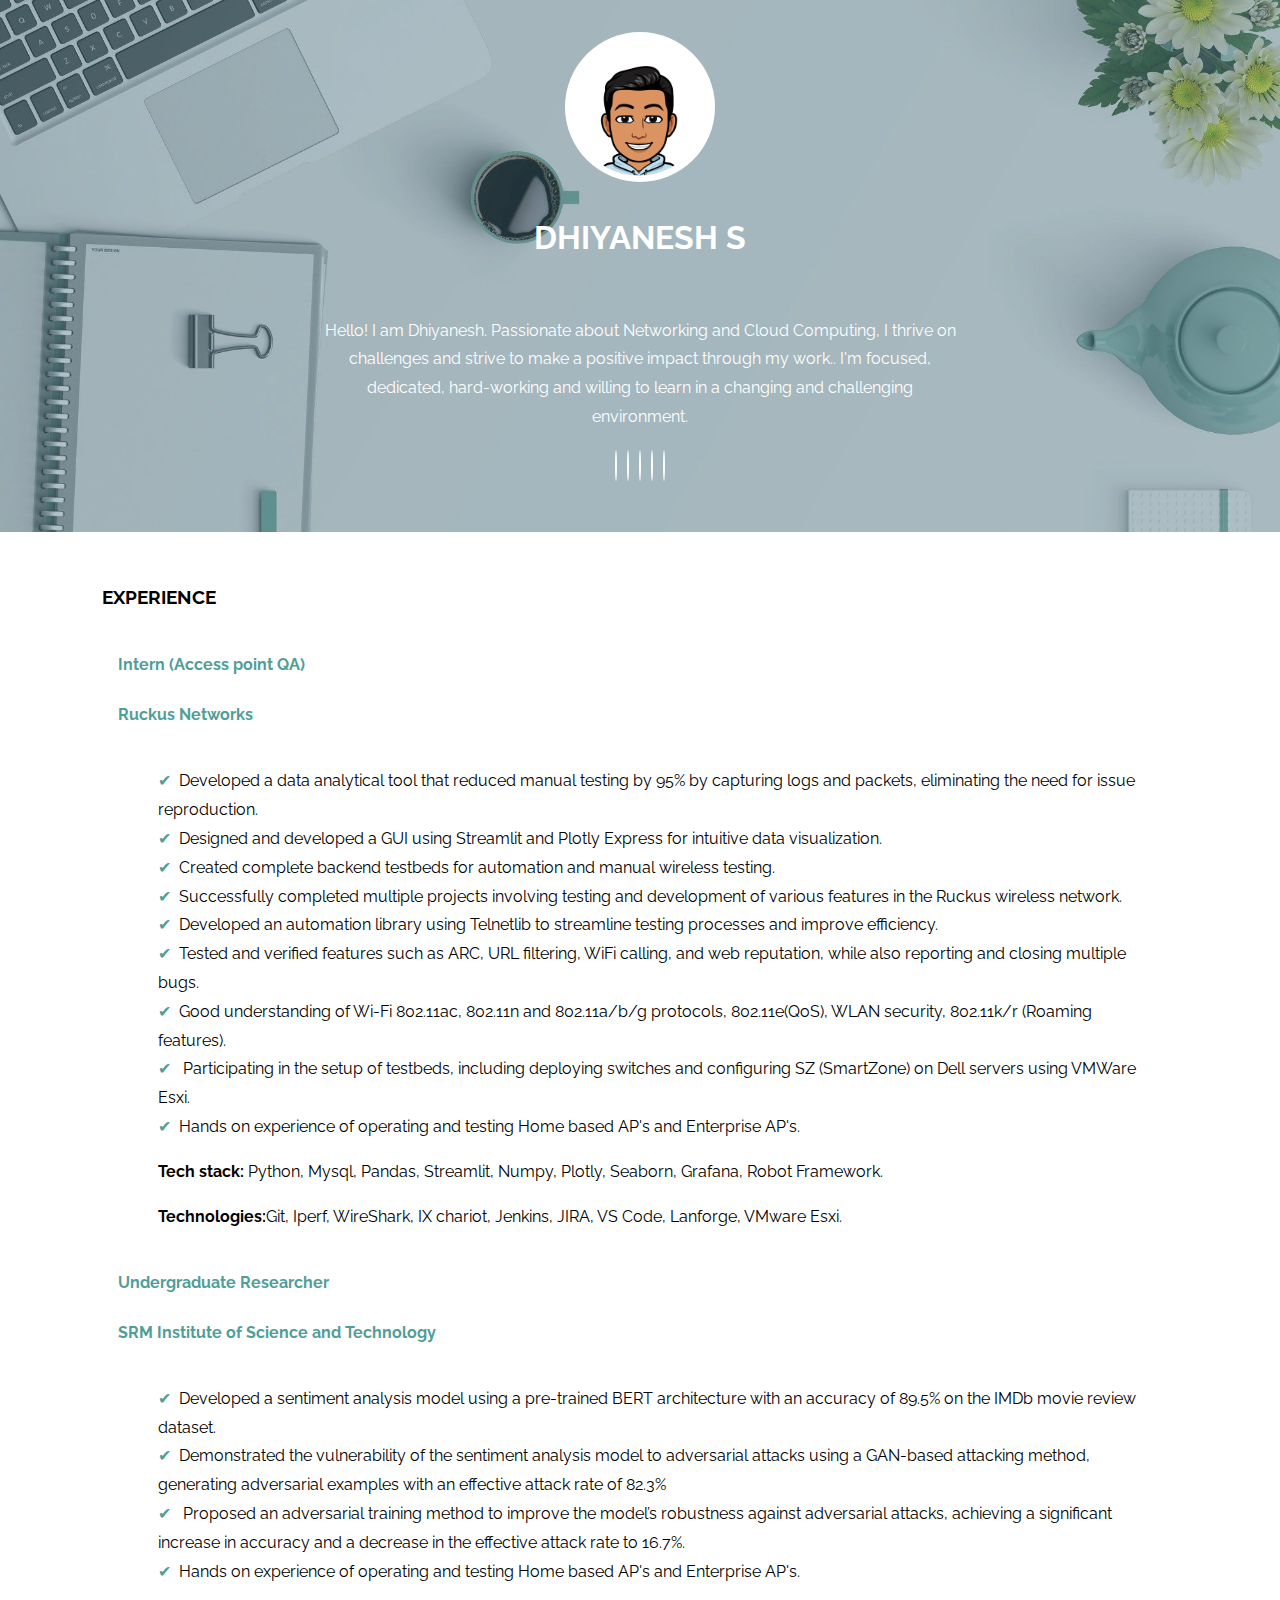
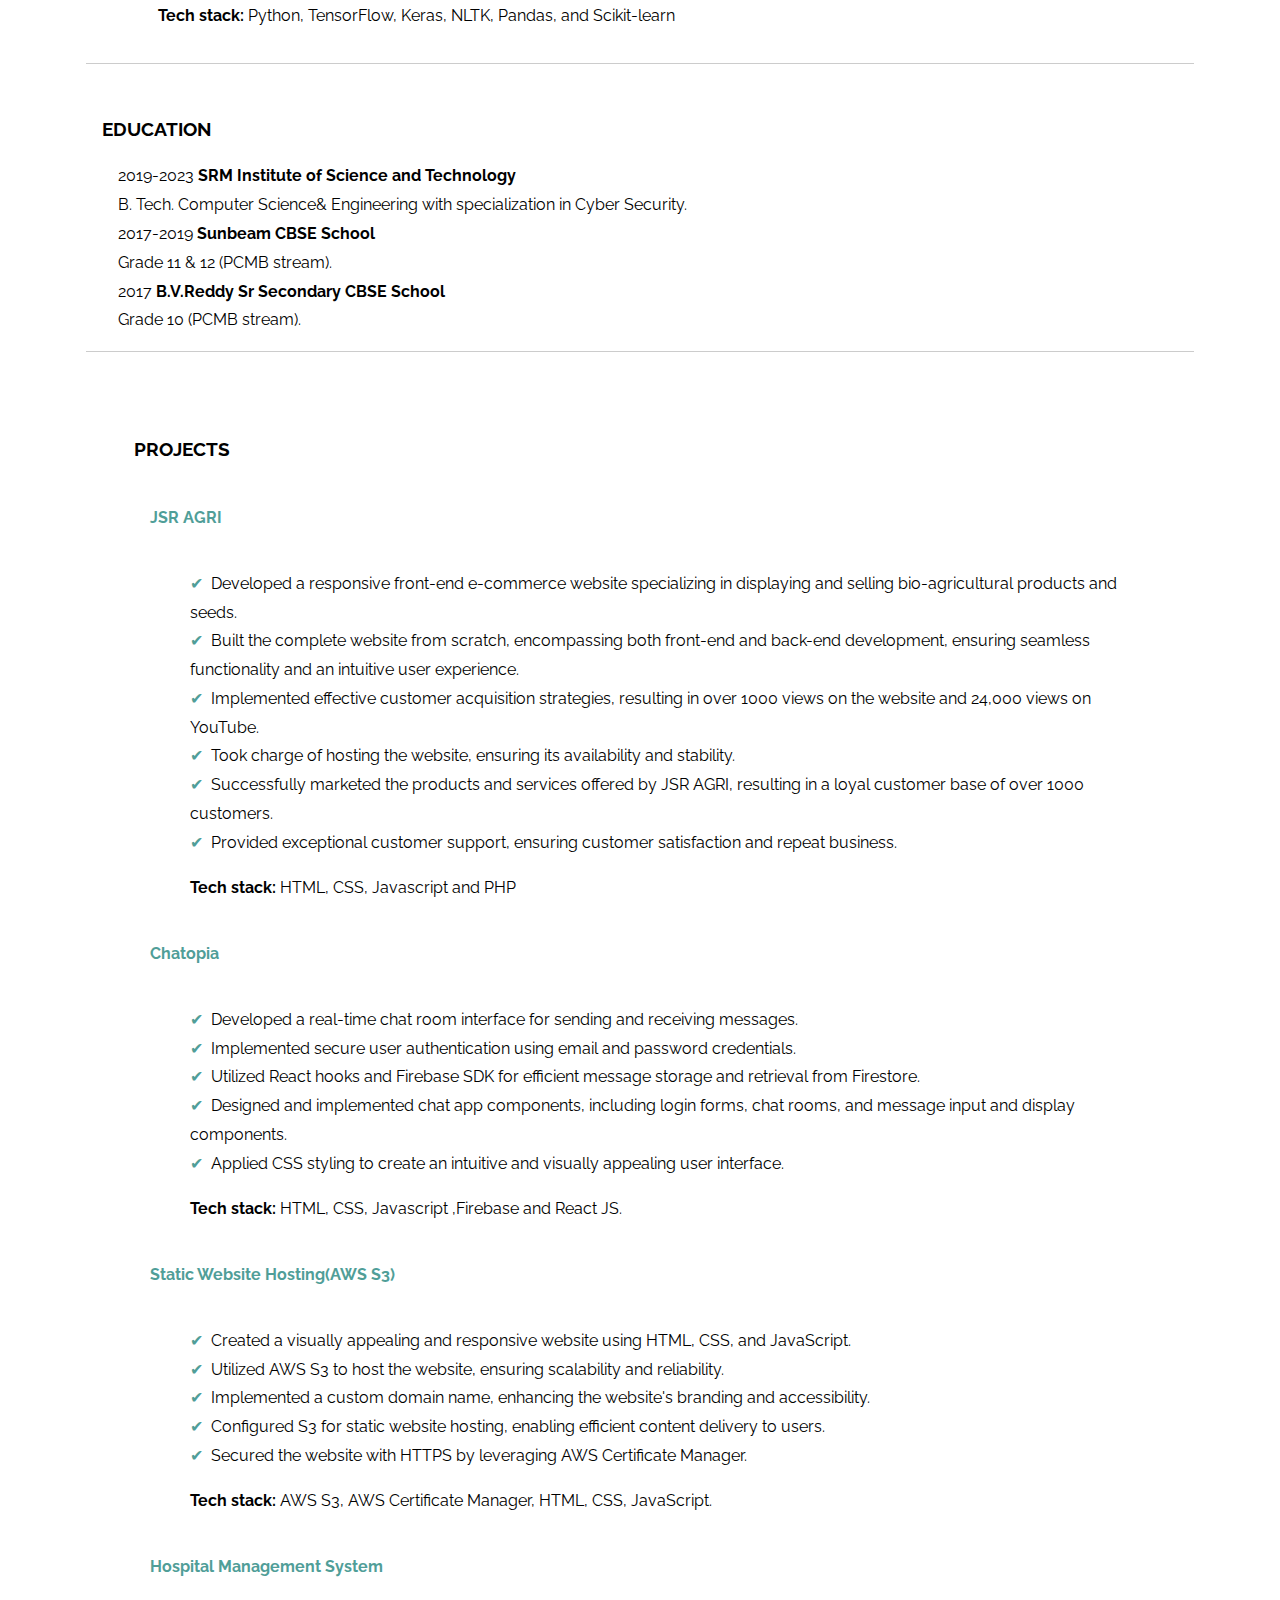
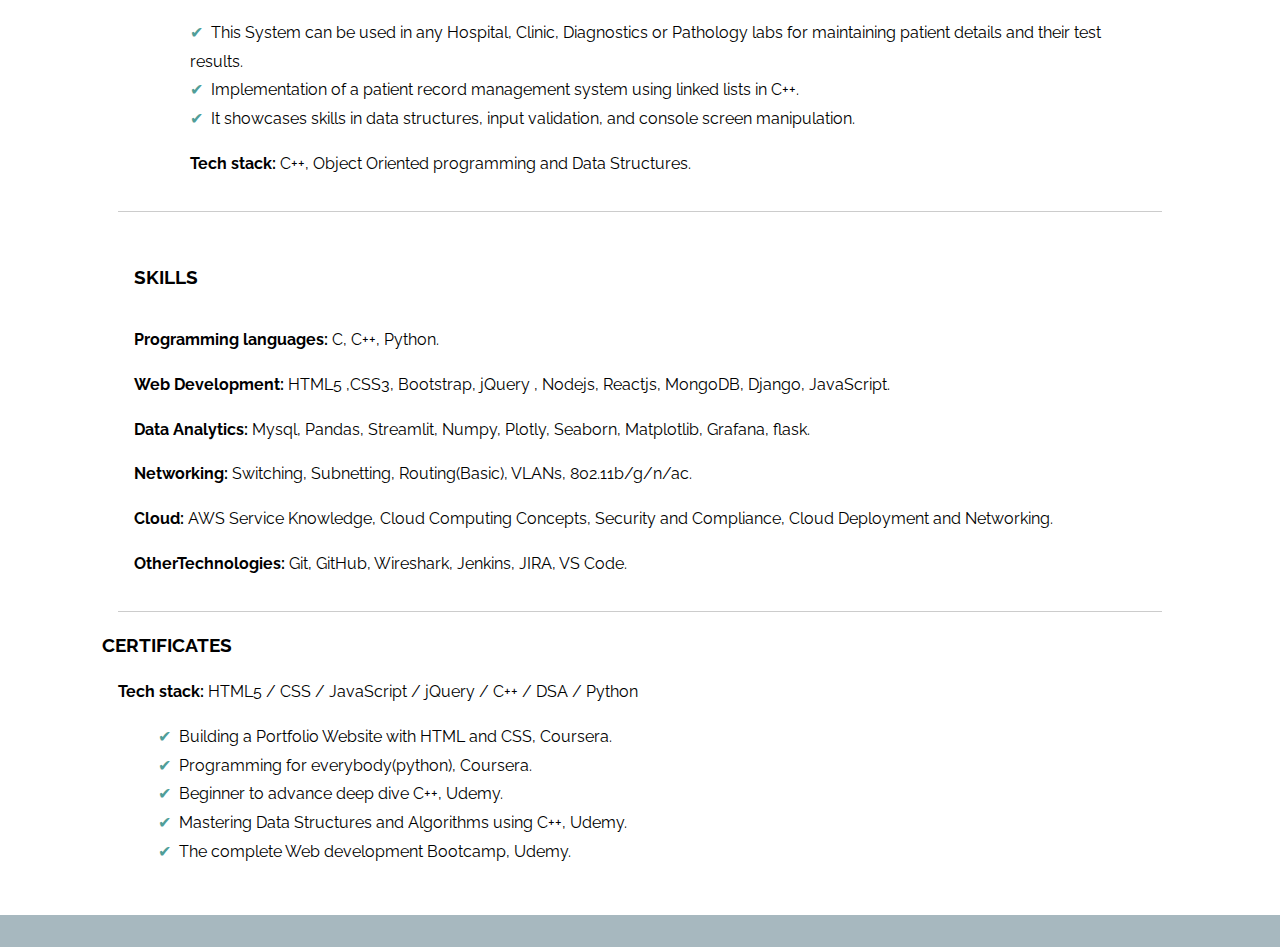
<file: index.html>
<!DOCTYPE html>
<html>
<head>
  <meta charset="UTF-8">
  <title>CV-Dhiyanesh</title>
  <meta name="description" content="simple CV example created with HTML and CSS">
  <meta name="author" content="Dhiyanesh S">
  <link rel="icon" href="./img/favicon.ico">
  <meta name="viewport" content="width=device-width, initial-scale=1">
  <link rel="stylesheet" href="https://use.fontawesome.com/releases/v5.0.13/css/all.css" integrity="sha384-DNOHZ68U8hZfKXOrtjWvjxusGo9WQnrNx2sqG0tfsghAvtVlRW3tvkXWZh58N9jp" crossorigin="anonymous">
  <link rel="stylesheet" href="style.css">
</head>

<body>
  <header>
    <div>
      <img src="./img/avatar.png" />
    </div>
    <h1>Dhiyanesh S</h1>
    <section>
      <p>Hello! I am Dhiyanesh.  Passionate about Networking and Cloud Computing, I thrive on challenges and strive to make a positive impact through my work.. I'm  focused, dedicated, hard-working and willing to learn in a changing and challenging environment.</p>
      <a href="https://www.facebook.com/profile.php?id=100010440063157" target="_blank">
        <i class="fab fa-facebook-f"></i>
      </a>
      <a href="https://twitter.com/Dhiyane16424430" target="_blank">
        <i class="fab fa-twitter"></i>
      </a>
      <a href="https://github.com/dhiyanesh04" target="_blank">
        <i class="fab fa-github-alt"></i>
      </a>
      <a href="https://www.instagram.com/dhiyanesh_04/" target="_blank">
        <i class="fab fa-instagram"></i>
      </a>
      <a href="https://www.linkedin.com/in/dhiyanesh-sekar-a55160176/" target="_blank">
        <i class="fab fa-linkedin-in"></i>
      </a>
    </section>
  </header>
  <main>
    <section>
      <h3>EXPERIENCE</h3>
      <article class='experience'>
        <div class='title'>
          <h4>Intern (Access point QA)</h4>
          <h4>Ruckus Networks</h4>
        </div>
        <div>
          <ul class="Experience-description">
            <li>Developed a data analytical tool that reduced manual testing by 95% by capturing logs and packets, eliminating the need for issue reproduction.</li>
            <li>Designed and developed a GUI using Streamlit and Plotly Express for intuitive data visualization.</li>
            <li>Created complete backend testbeds for automation and manual wireless testing.</li>
            <li>Successfully completed multiple projects involving testing and development of various features in the Ruckus wireless network.</li>
            <li>Developed an automation library using Telnetlib to streamline testing processes and improve efficiency.</li>
            <li>Tested and verified features such as ARC, URL filtering, WiFi calling, and web reputation, while also reporting and closing multiple bugs.</li>
            <li>Good understanding of Wi-Fi 802.11ac, 802.11n and 802.11a/b/g protocols, 802.11e(QoS), WLAN security, 802.11k/r (Roaming features).</li>
            <li> Participating in the setup of testbeds, including deploying switches and configuring SZ (SmartZone) on Dell servers using VMWare Esxi.</li>
            <li>Hands on experience of operating and testing Home based AP's and Enterprise AP's.</li>
            <p><strong>Tech stack:</strong> Python, Mysql, Pandas, Streamlit, Numpy, Plotly, Seaborn, Grafana, Robot Framework.</p>
            <p><strong>Technologies:</strong>Git, Iperf, WireShark, IX chariot, Jenkins, JIRA, VS Code, Lanforge, VMware Esxi.</p>
          </ul>
        </div>
      </article>
      <article class='experience'>
        <div class='title'>
          <h4>Undergraduate Researcher</h4>
          <h4>SRM Institute of Science and Technology</h4>
        </div>
        <div>
          <ul class="Experience-description">
            <li>Developed a sentiment analysis model using a pre-trained BERT architecture with an accuracy of 89.5% on the IMDb movie review dataset.</li>
            <li>Demonstrated the vulnerability of the sentiment analysis model to adversarial attacks using a GAN-based attacking method, generating adversarial examples with an effective attack rate of 82.3%</li>
            <li> Proposed an adversarial training method to improve the model’s robustness against adversarial attacks, achieving a significant increase in accuracy and a decrease in the effective attack rate to 16.7%.</li>
            <li>Hands on experience of operating and testing Home based AP's and Enterprise AP's.</li>
            <p><strong>Tech stack:</strong> Python, TensorFlow, Keras, NLTK, Pandas, and Scikit-learn</p>
          </ul>
        </div>
      </article>
    </section>
    <section>
      <h3>Education</h3>
      <article>
        <div class='school'>
          <span>2019-2023</span> <strong>SRM Institute of Science and Technology</strong>
        </div>
        <div class="descrition">
          B. Tech. Computer Science& Engineering with specialization in Cyber Security.
        </div>
      </article>
      <article>
        <div class='school'>
          <span>2017-2019</span> <strong>Sunbeam CBSE School</strong>
        </div>
        <div>
          Grade 11 & 12 (PCMB stream).
        </div>
      </article>
      <article>
        <div class='school'>
          <span>2017</span> <strong>B.V.Reddy Sr Secondary CBSE School</strong>
        </div>
        <div>
          Grade 10 (PCMB stream).
        </div>
      </article>
    </section>
    <section>
    <section>
      <h3>PROJECTS</h3>
      <article class='project'>
        <div class='title'>
          <h4>JSR AGRI</h4>
        </div>
        <div>
          <ul class="Experience-description">
            <li>Developed a responsive front-end e-commerce website specializing in displaying and selling bio-agricultural products and seeds.</li>
            <li>Built the complete website from scratch, encompassing both front-end and back-end development, ensuring seamless functionality and an intuitive user experience.</li>
            <li>Implemented effective customer acquisition strategies, resulting in over 1000 views on the website and 24,000 views on YouTube.</li>
            <li>Took charge of hosting the website, ensuring its availability and stability.</li>
            <li>Successfully marketed the products and services offered by JSR AGRI, resulting in a loyal customer base of over 1000 customers.</li>
            <li>Provided exceptional customer support, ensuring customer satisfaction and repeat business.</li>
            <p><strong>Tech stack:</strong> HTML, CSS, Javascript and PHP</p>
          </ul>
        </div>
      </article>
      <article class='project'>
        <div class='title'>
          <h4>Chatopia</h4>
        </div>
        <div>
          <ul class="Experience-description">
            <li>Developed a real-time chat room interface for sending and receiving messages.</li>
            <li>Implemented secure user authentication using email and password credentials.</li>
            <li>Utilized React hooks and Firebase SDK for efficient message storage and retrieval from Firestore.</li>
            <li>Designed and implemented chat app components, including login forms, chat rooms, and message input and display components.</li>
            <li>Applied CSS styling to create an intuitive and visually appealing user interface.</li>
            <p><strong>Tech stack:</strong> HTML, CSS, Javascript ,Firebase and React JS.</p>
          </ul>
        </div>
      </article>
      <article class='project'>
        <div class='title'>
         <h4>Static Website Hosting(AWS S3)</h4>
        </div>
        <div>
          <ul class="Experience-description">
            <li>Created a visually appealing and responsive website using HTML, CSS, and JavaScript.</li>
            <li>Utilized AWS S3 to host the website, ensuring scalability and reliability.</li>
            <li>Implemented a custom domain name, enhancing the website's branding and accessibility.</li>
            <li>Configured S3 for static website hosting, enabling efficient content delivery to users.</li>
            <li>Secured the website with HTTPS by leveraging AWS Certificate Manager.</li>
            <p><strong>Tech stack:</strong> AWS S3, AWS Certificate Manager, HTML, CSS, JavaScript.</p>
          </ul>
        </div>
      </article>
      <article class='project'>
        <div class='title'>
         <h4>Hospital Management System</h4>
        </div>
        <div>
          <ul class="Experience-description">
            <li>This System can be used in any Hospital, Clinic, Diagnostics or Pathology labs for maintaining patient details and their test results.</li>
            <li>Implementation of a patient record management system using linked lists in C++.</li>
            <li>It showcases skills in data structures, input validation, and console screen manipulation.</li>
            <p><strong>Tech stack:</strong> C++, Object Oriented programming and Data Structures.</p>
          </ul>
        </div>
      </article>
    </section>
    <section>
      <h3>Skills</h3>
      <div class='skills'>
        <div>
          <p><strong>Programming languages:</strong> C, C++, Python.</p>
          <p><strong>Web Development:</strong> HTML5 ,CSS3, Bootstrap, jQuery , Nodejs, Reactjs, MongoDB, Django, JavaScript.</p>
          <p><strong>Data Analytics:</strong> Mysql, Pandas, Streamlit, Numpy, Plotly, Seaborn, Matplotlib, Grafana, flask.</p>
          <p><strong>Networking:</strong> Switching, Subnetting, Routing(Basic), VLANs, 802.11b/g/n/ac.</p>
          <P><strong>Cloud:</strong> AWS Service Knowledge, Cloud Computing Concepts, Security and Compliance, Cloud Deployment and Networking.</P>
          <p><strong>OtherTechnologies:</strong> Git, GitHub, Wireshark, Jenkins, JIRA, VS Code.</p>
        </div>
      </div>
    </section>
      <h3>Certificates</h3>
      <article>
        <div>
          <p><strong>Tech stack:</strong> HTML5 / CSS / JavaScript / jQuery / C++ / DSA / Python</p>
          <ul class="Certificate-description">
            <li>Building a Portfolio Website with HTML and CSS, Coursera.</li>
            <li>Programming for everybody(python), Coursera.</li>
            <li>Beginner to advance deep dive C++, Udemy.</li>
            <li>Mastering Data Structures and Algorithms using C++, Udemy.</li>
            <li>The complete Web development Bootcamp, Udemy.</li>
          </ul>
        </div>
      </article>
    </section>
  </main>
  <footer>
   
  </footer>
</body>
</html>
</file>
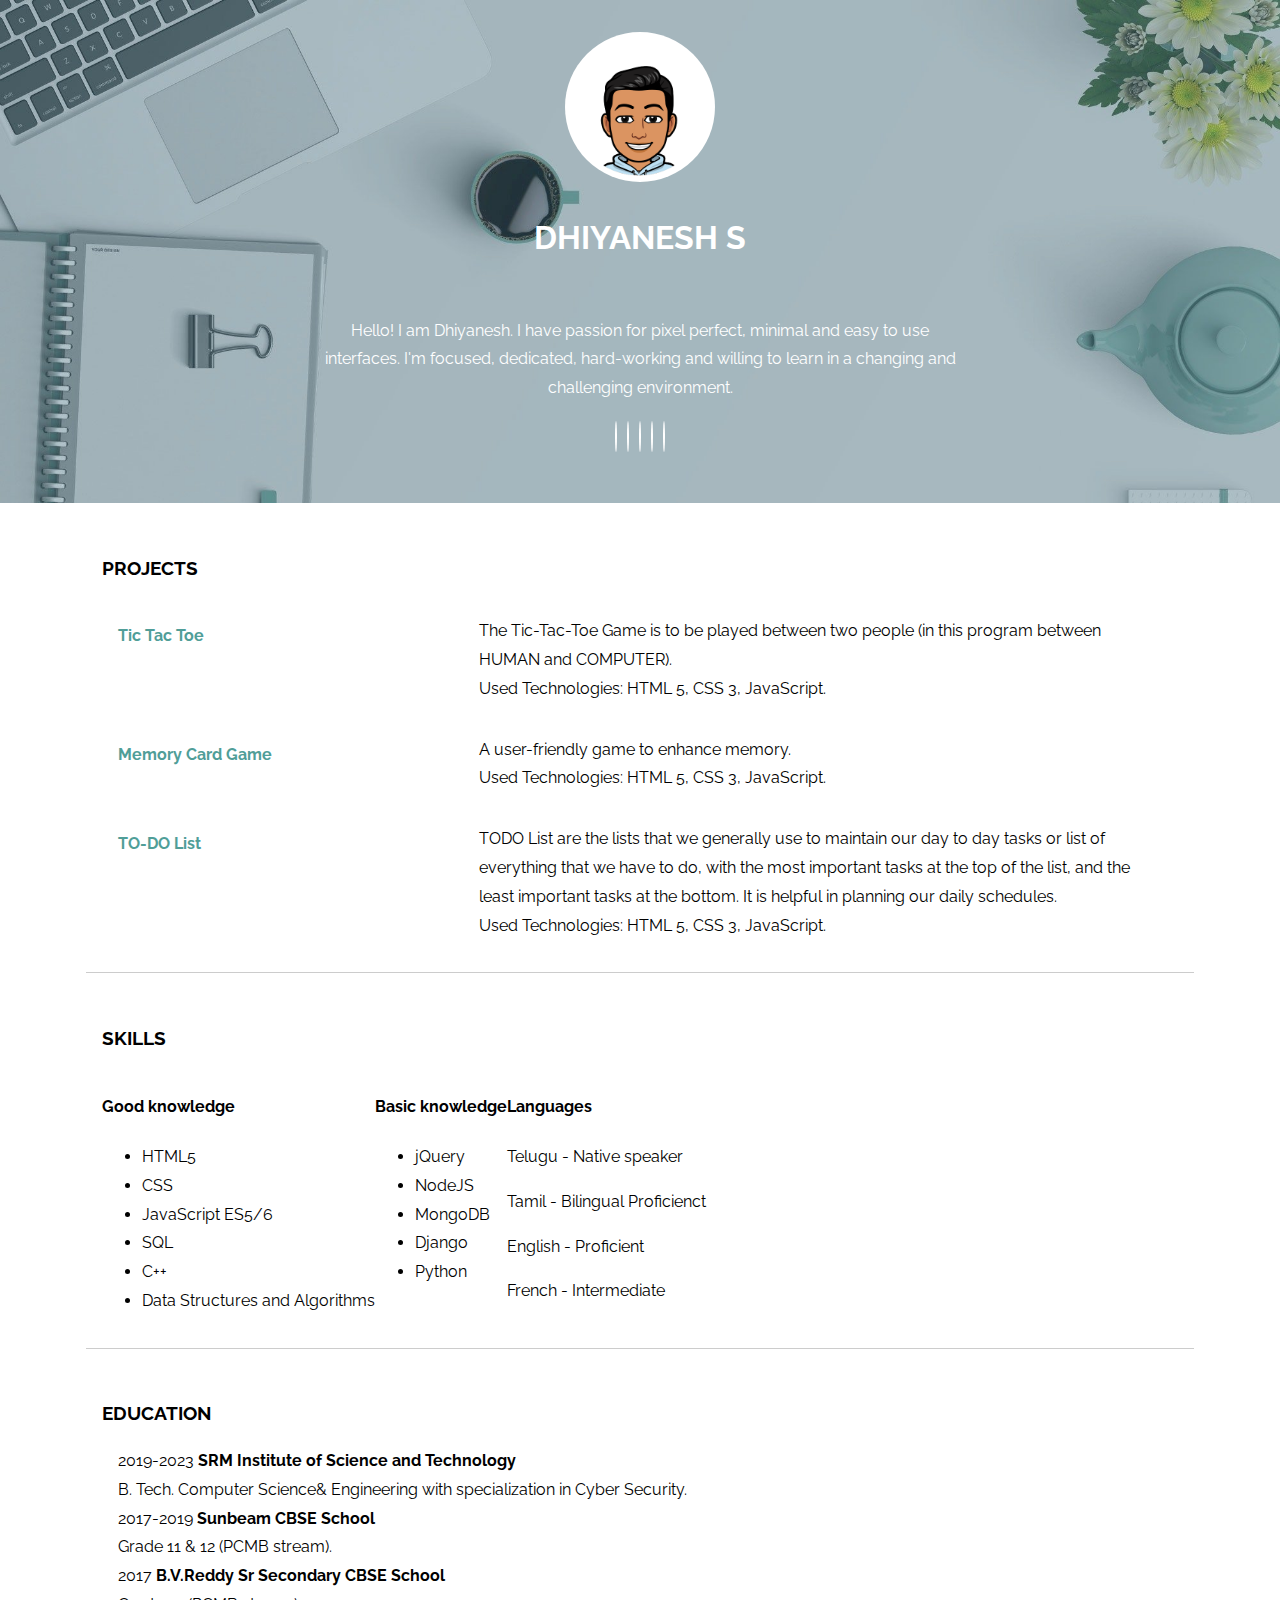
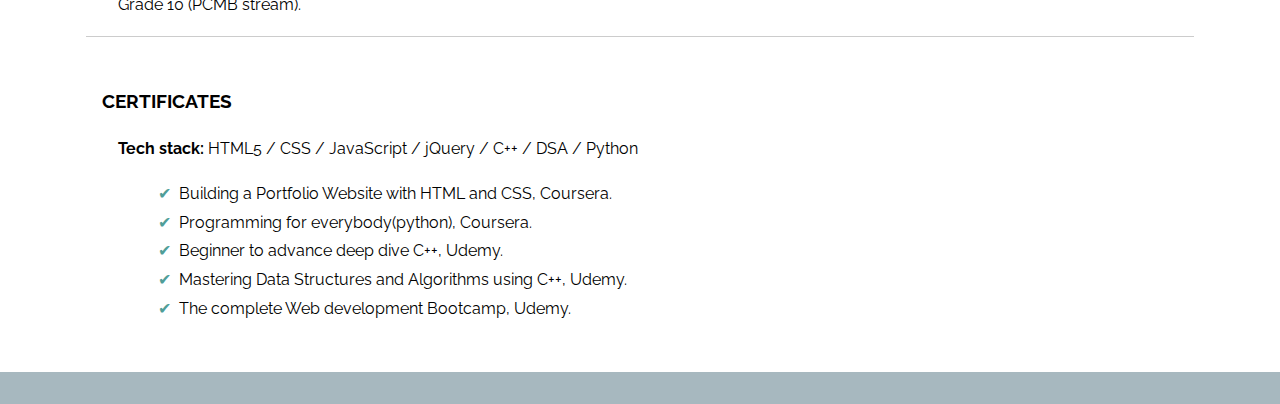
<file: MySite.html>
<!DOCTYPE html>
<html>
<head>
  <meta charset="UTF-8">
  <title>CV-Dhiyanesh</title>
  <meta name="description" content="simple CV example created with HTML and CSS">
  <meta name="author" content="Fly Nerd">
  <link rel="icon" href="./img/favicon.ico">
  <meta name="viewport" content="width=device-width, initial-scale=1">
  <link rel="stylesheet" href="https://use.fontawesome.com/releases/v5.0.13/css/all.css" integrity="sha384-DNOHZ68U8hZfKXOrtjWvjxusGo9WQnrNx2sqG0tfsghAvtVlRW3tvkXWZh58N9jp" crossorigin="anonymous">
  <link rel="stylesheet" href="style.css">
</head>

<body>
  <header>
    <div>
      <img src="./img/avatar.png" />
    </div>
    <h1>Dhiyanesh S</h1>
    <section>
      <p>Hello! I am Dhiyanesh. I have passion for pixel perfect, minimal and easy to use interfaces. I'm  focused, dedicated, hard-working and willing to learn in a changing and challenging environment.</p>
      <a href="https://www.facebook.com/profile.php?id=100010440063157" target="_blank">
        <i class="fab fa-facebook-f"></i>
      </a>
      <a href="https://twitter.com/Dhiyane16424430" target="_blank">
        <i class="fab fa-twitter"></i>
      </a>
      <a href="https://github.com/dhiyanesh04" target="_blank">
        <i class="fab fa-github-alt"></i>
      </a>
      <a href="https://www.instagram.com/dhiyanesh_04/" target="_blank">
        <i class="fab fa-instagram"></i>
      </a>
      <a href="https://www.linkedin.com/in/dhiyanesh-sekar-a55160176/" target="_blank">
        <i class="fab fa-linkedin-in"></i>
      </a>
    </section>
  </header>
  <main>
    <section>
      <h3>PROJECTS</h3>
      <article class='project'>
        <div class='title'>
          <h4>Tic Tac Toe</h4>
        </div>
        <div class="descrition">
          <p>The Tic-Tac-Toe Game is to be played between two people (in this program between HUMAN and COMPUTER).
            <br>Used Technologies: HTML 5, CSS 3, JavaScript.
            </p>
        </div>
      </article>
      <article class='project'>
        <div class='title'>
          <h4>Memory Card Game</h4>
        </div>
        <div class="descrition">
          <p>A user-friendly game to enhance memory.
            <br>Used Technologies: HTML 5, CSS 3, JavaScript.</p>
        </div>
      </article>
      <article class='project'>
        <div class='title'>
          <h4>TO-DO List</h4>
        </div>
        <div class="descrition">
          <P>TODO List are the lists that we generally use to maintain our day to day tasks or list of everything that we have to do, with the most important tasks at the top of the list, and the least important tasks at the bottom. It is helpful in planning our daily schedules.
            <br>Used Technologies: HTML 5, CSS 3, JavaScript.</P>
        </div>
      </article>
    </section>
    <section>
      <h3>Skills</h3>
      <div class='skills'>
        <div class='column'>
          <h4>Good knowledge</h4>
          <ul>
            <li>HTML5</li>
            <li>CSS</li>
            <li>JavaScript ES5/6</li>
            <li>SQL</li>
            <li>C++</li>
            <li>Data Structures and Algorithms</li>
          </ul>
        </div>
        <div class='column'>
          <h4>Basic knowledge</h4>
          <ul>
            <li>jQuery</li>
            <li>NodeJS</li>
            <li>MongoDB</li>
            <li>Django</li>
            <li>Python</li>
          </ul>
        </div>
        <div>
          <h4>Languages</h4>
          <p>Telugu  - Native speaker</p>
          <p>Tamil   - Bilingual Proficienct</p>
          <p>English - Proficient </p>
          <p>French  - Intermediate</p>
        </div>
      </div>
    </section>

    <section>
      <h3>Education</h3>
      <article>
        <div class='school'>
          <span>2019-2023</span> <strong>SRM Institute of Science and Technology</strong>
        </div>
        <div class="descrition">
          B. Tech. Computer Science& Engineering with specialization in Cyber Security.
        </div>
      </article>
      <article>
        <div class='school'>
          <span>2017-2019</span> <strong>Sunbeam CBSE School</strong>
        </div>
        <div>
          Grade 11 & 12 (PCMB stream).
        </div>
      </article>
      <article>
        <div class='school'>
          <span>2017</span> <strong>B.V.Reddy Sr Secondary CBSE School</strong>
        </div>
        <div>
          Grade 10 (PCMB stream).
        </div>
      </article>
    </section>
    <section>
      <h3>Certificates</h3>
      <article>
        <div>
          <p><strong>Tech stack:</strong> HTML5 / CSS / JavaScript / jQuery / C++ / DSA / Python</p>
          <ul class="Certificate-description">
            <li>Building a Portfolio Website with HTML and CSS, Coursera.</li>
            <li>Programming for everybody(python), Coursera.</li>
            <li>Beginner to advance deep dive C++, Udemy.</li>
            <li>Mastering Data Structures and Algorithms using C++, Udemy.</li>
            <li>The complete Web development Bootcamp, Udemy.</li>
          </ul>
        </div>
      </article>
    </section>
  </main>
  <footer>
   
  </footer>
</body>
</html>
</file>
<file: style.css>
@import url('https://fonts.googleapis.com/css?family=Raleway');

body {
  margin: 0;
  font-family: 'Raleway';
  font-size: 16px;
  line-height: 1.8em;
}

a {
  color: #1C9C94;
  text-decoration: none;
}

a:hover {
  opacity: 0.5;
}

article {
  padding:0 1em;
}

section{
  margin: 1em;
  padding: 1em;
}

header, main, footer {
  margin: 0 auto;
}

header {
  padding: 2em;
  text-align: center;
  background-image: url('./img/bg.jpg');
  background-size: cover;
  background-position: fixed;
  color: white;
}

header section {
  margin: 0 auto;
  max-width: 640px;
}

header img {
  border-radius: 50%;
  max-width: 150px;
}

h1 {
  text-transform: uppercase;
  margin: 1em 0;
}

h3 {
  text-transform: uppercase;
}

h3, h4 {
  font-weight: bold;
}

main {
  max-width: 1140px;
}

main section:not(:last-child) {
  border-bottom: 1px solid #ccc;
}

.fab {
  border: 1px solid white;
  border-radius: 50%;
  font-size: 1.5em;
  width: 1.5em;
  height: 1.5em;
  line-height: 1.5em;
  margin: 5px;
  text-align: center;
}

a .fab {
  color: white;
}

.project, .skills {
  display: -ms-flexbox;
  display: flex;
  -ms-flex-wrap: wrap;
  flex-wrap: wrap;
}

.project .title {
  color: #509e98;
  -ms-flex: 0 0 33.3%;
  flex: 0 0 33.3%;
  max-width: 33%;
}

.project .descrition {
  -ms-flex: 0 0 66.6%;
  flex: 0 0 66.6%;
  max-width: 66.6%;
}

.project .descrition p {
  padding-left: 1em;
}

.experience, .skills {
  display: -ms-flexbox;
  display: flex;
  -ms-flex-wrap: wrap;
  flex-wrap: wrap;
}

.experience .title {
  color: #509e98;
  -ms-flex: 0 0 33.3%;
  flex: 0 0 33.3%;
  max-width: 33%;
}

.experience .descrition {
  -ms-flex: 0 0 66.6%;
  flex: 0 0 66.6%;
  max-width: 66.6%;
}

.experience .descrition p {
  padding-left: 1em;
}

ul.skills , ul.Certificate-description, ul.Experience-description {
  list-style-type: none;
}

ul.skills > li:before {
  content: "►";
  padding-right: 0.5em;
  color: #509e98;
}


ul.Certificate-description li:before{
  content: "✔";
  padding-right: 0.5em;
  color: #509e98;
}

ul.Experience-description li:before{
  content: "✔";
  padding-right: 0.5em;
  color: #509e98;
}

footer {
 padding: 1em 1.5em;
 background: #A7B8BF;
 color: white;
 text-align: right;
}

@media only screen and (max-width: 768px) {
  .project {
    display: block;
  }

  .project .title, .project .descrition {
    max-width: 100%;
  }
}

@media only screen and (max-width: 576px) {
  .skills {
    display: block;
  }

  .skills .column {
    max-width: 100%;
  }

  footer {
    text-align: center;
  }
}
</file>
